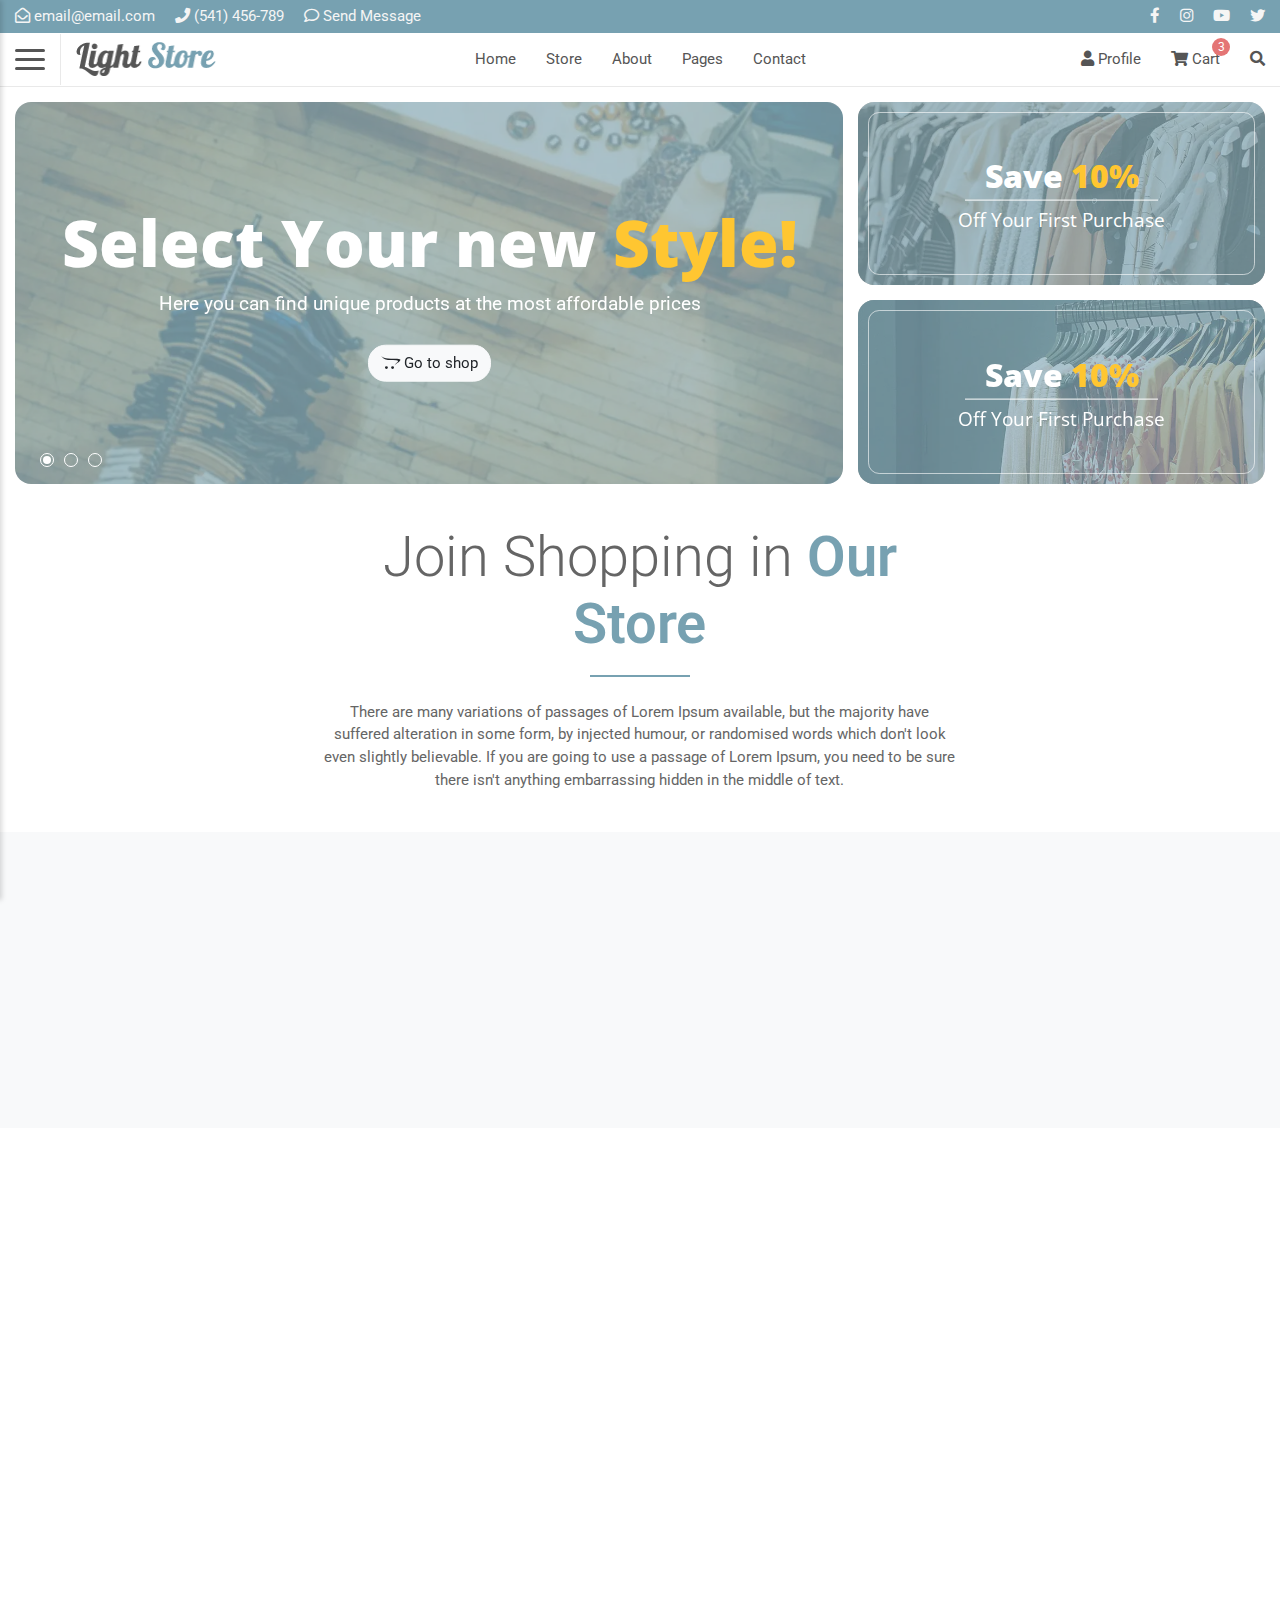
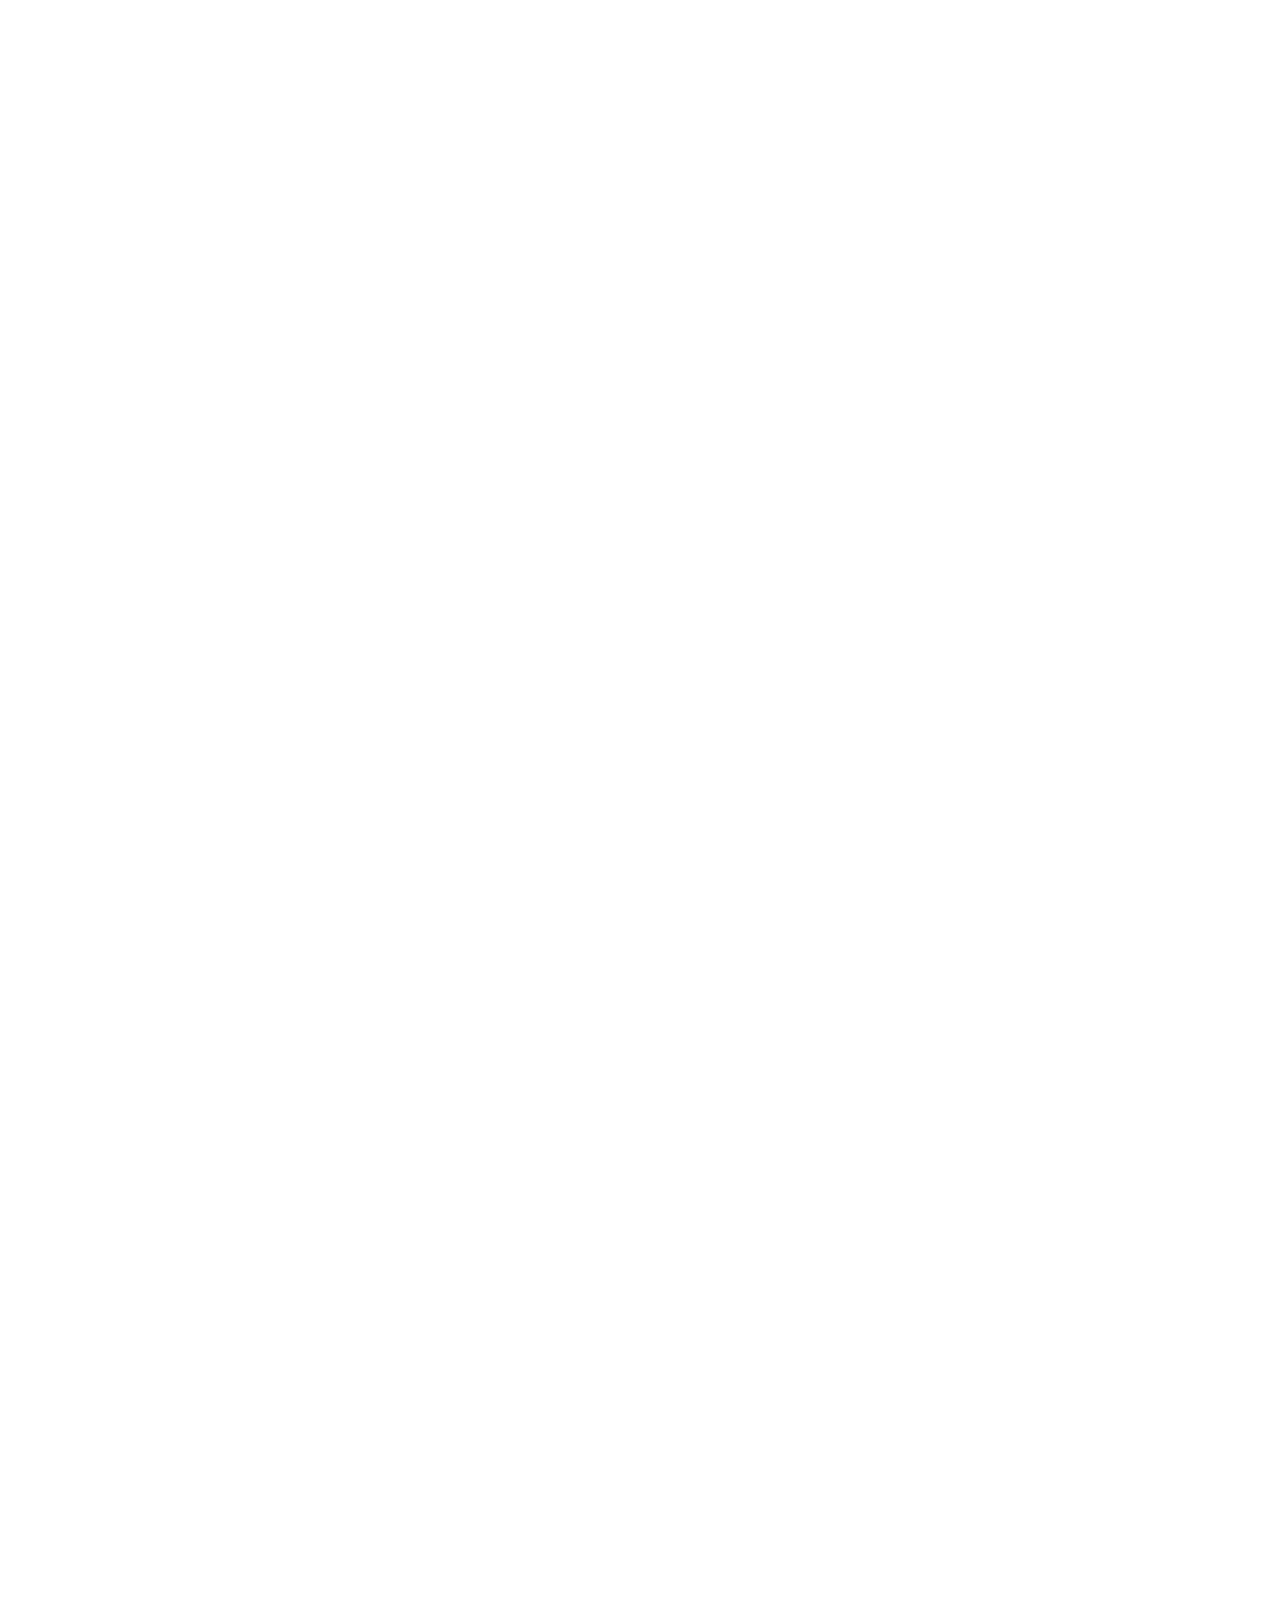
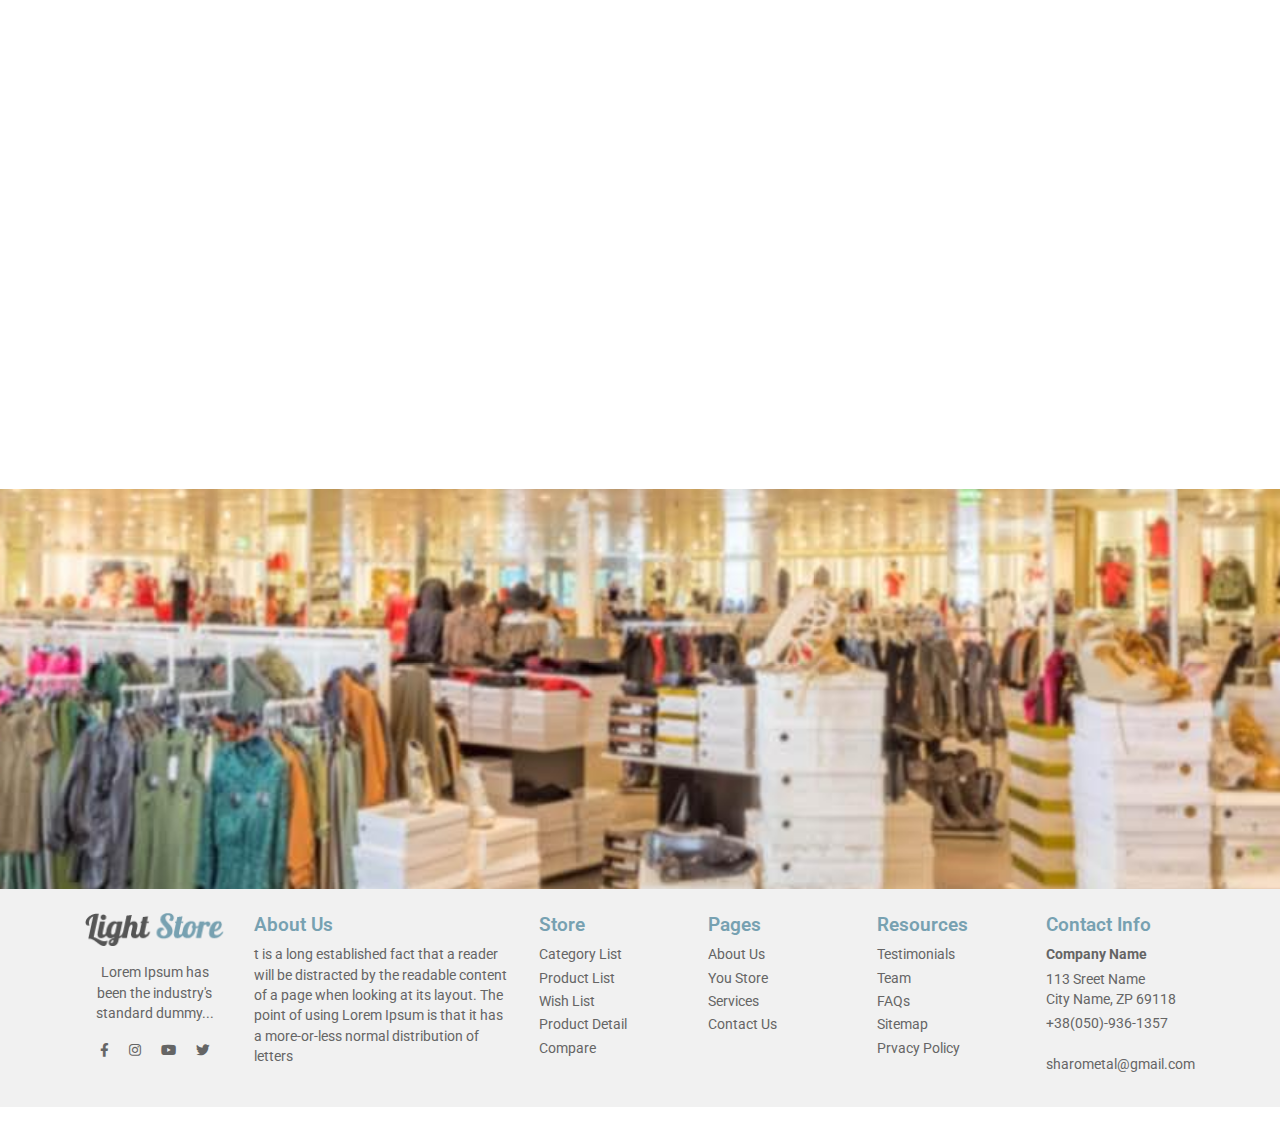
<file: lightstore/index.html>
<!DOCTYPE html>
<html lang="en">

<head>
  <meta charset="UTF-8">
  <meta name="viewport" content="width=device-width, initial-scale=1.0">
  <title>Home Page - Light Store</title>
  <link rel="apple-touch-icon" href="img/apple-touch-icon.png">
  <link rel="icon" type="image/png" href="img/favicon.ico">
  <link rel="stylesheet" href="css/bundle.min.css">
</head>

<body>
  <div class="wrapper">
    <!-- toolbar -->
    <div class="toolbar">
      <div class="container-fluid toolbar__container">
        <ul class="toolbar__nav">
          <li> <a href="#"> <i class="far fa-envelope-open"></i> <span class="d-md-inline d-none">email@email.com</span> </a> </li>
          <li> <a href="#"> <i class="fas fa-phone"></i> <span class="d-md-inline d-none">(541) 456-789</span> </a> </li>
          <li> <a href="#"> <i class="far fa-comment"></i> <span class="d-md-inline d-none">Send Message</span> </a> </li>
        </ul>
        <ul class="social-bar">
          <li> <a href="#"> <i class="fab fa-facebook-f"></i> </a> </li>
          <li> <a href="#"> <i class="fab fa-instagram"></i> </a> </li>
          <li> <a href="#"> <i class="fab fa-youtube"></i> </a> </li>
          <li> <a href="#"> <i class="fab fa-twitter"></i> </a> </li>
        </ul>
      </div>
    </div><!-- .toolbar -->
    <!-- header -->
    <header class="header">
      <div class="header__container">
        <div class="header__brand">
          <div class="hamburger hamburger--emphatic menu-hamburger">
            <div class="hamburger-box">
              <div class="hamburger-inner"></div>
            </div>
          </div>
          <div class="logo header__logo"> <a href="#">
              <picture>
                <source srcset="img/logo.webp" type="image/webp"><img src="img/logo.png" class="img-fluid" alt="Light Store" />
              </picture>
            </a> </div>
        </div> <!-- primary-navbar -->
        <nav class="primary-navbar d-none d-lg-block">
          <ul class="header__nav">
            <li> <a href="#">Home</a> </li>
            <li> <a href="#">Store</a>
              <ul>
                <li> <a href="#">Category List</a> </li>
                <li> <a href="#">Product List</a> </li>
                <li> <a href="#">Product Detail</a> </li>
              </ul>
            </li>
            <li> <a href="#">About</a> </li>
            <li> <a href="#">Pages</a>
              <ul>
                <li> <a href="#">Category List</a> </li>
                <li> <a href="#">Product List</a> </li>
                <li> <a href="#">Product Detail</a> </li>
              </ul>
            </li>
            <li> <a href="#">Contact</a> </li>
          </ul>
        </nav> <!-- .primary-navbar -->
        <!-- header__usernav -->
        <ul class="header__nav header__usernav">
          <li> <a href="#"> <i class="fas fa-user"></i> <span class="d-none d-sm-inline">Profile</span> </a>
            <ul class="header__subnav header__subnav--left">
              <li> <a href="#">My Profile</a> </li>
              <li> <a href="#">Billing Information</a> </li>
              <li> <a href="#">Shipping Information</a> </li>
              <li> <a href="#">My Order</a> </li>
              <li> <a href="#">Sign In</a> </li>
            </ul>
          </li>
          <li> <a href="#"> <span class="cart-indicator">3</span> <i class="fas fa-shopping-cart"></i> <span class="d-none d-sm-inline">Cart</span> </a> <!-- mini-cart -->
            <ul class="header__subnav header__subnav--left mini-cart">
              <li>
                <div class="mini-cart__img-wrapper"> <a href="#">
                    <picture>
                      <source srcset="img/products/jeans/jeans-01.webp" type="image/webp"><img src="img/products/jeans/jeans-01.jpg" class="img-fluid" alt="" />
                    </picture>
                  </a> </div>
                <div class="mini-cart__info"> <a href="#" class="mini-cart__title"> Apollo Jeans </a>
                  <div class="mini-cart__price-wrapper">
                    <div class="mini-cart__qty">1x</div>
                    <div class="mini-cart__price">$160.00</div>
                  </div>
                </div>
              </li>
              <li>
                <div class="mini-cart__img-wrapper"> <a href="#">
                    <picture>
                      <source srcset="img/products/jeans/jeans-07.webp" type="image/webp"><img src="img/products/jeans/jeans-07.jpg" class="img-fluid" alt="" />
                    </picture>
                  </a> </div>
                <div class="mini-cart__info"> <a href="#" class="mini-cart__title"> Auf meinen lieben Gott </a>
                  <div class="mini-cart__price-wrapper">
                    <div class="mini-cart__qty">2x</div>
                    <div class="mini-cart__price">$180.00</div>
                  </div>
                </div>
              </li>
              <li class="mini-cart__services">
                <div class="text-right"> <strong> Total: </strong> <span>$340</span> </div>
                <div class="mt-1"> <a href="#" class="btn btn-primary btn-block hvr-icon-buzz-out"> Checkout <i class="fas fa-shopping-basket hvr-icon"></i> </a> </div>
              </li>
            </ul><!-- .mini-cart -->
          </li>
          <li> <a data-toggle="collapse" href="#topSearch" role="button" aria-expanded="false" aria-controls="topSearch"> <i class="fas fa-search"></i> </a> </li>
        </ul> <!-- .header__usernav -->
      </div> <!-- Search -->
      <div class="collapse header__search" id="topSearch">
        <div class="header__search-container">
          <div class="input-group"> <input type="text" class="form-control" placeholder="Search" aria-label="Search" aria-describedby="button-search" />
            <div class="input-group-append"> <button class="btn btn-outline-primary" type="button" id="button-search"> <i class="fas fa-search"></i> <span class="d-sm-inline d-none">Search</span> </button> </div>
          </div>
        </div>
      </div> <!-- .Search -->
    </header><!-- .Header -->
    <!-- mega-menu -->
    <div class="mega-menu mobile-mega-menu">
      <div class="mega-menu__title">
        <div>Menu</div>
        <div class="hamburger hamburger--emphatic menu-hamburger">
          <div class="hamburger-box">
            <div class="hamburger-inner"></div>
          </div>
        </div>
      </div>
      <nav>
        <ul>
          <li> <a href="#">Home</a> </li>
          <li> <a href="#">New arrival</a> </li>
          <li> <a href="#">Featured Products</a> </li>
          <li> <a href="#">Men's</a>
            <ul>
              <li> <a href="#">Jeans</a>
                <ul>
                  <li> <a href="#">Winter</a> </li>
                  <li> <a href="#">Summer</a> </li>
                  <li> <a href="#">Demi-season</a> </li>
                </ul>
              </li>
              <li> <a href="#">Sweatshirts</a> </li>
              <li> <a href="#">Jackets</a> </li>
              <li> <a href="#">Raincoats</a> </li>
              <li> <a href="#">Shoes</a>
                <ul>
                  <li> <a href="#">Winter Shoes</a> </li>
                  <li> <a href="#">Summer Shoes</a>
                    <ul>
                      <li> <a href="#">Sneakers</a> </li>
                      <li> <a href="#">Summer Shoes</a> </li>
                      <li> <a href="#">Sandals</a> </li>
                      <li> <a href="#">Slippers</a> </li>
                      <li> <a href="#">Bath Shoes</a> </li>
                    </ul>
                  </li>
                </ul>
              </li>
              <li> <a href="#">Shirts</a> </li>
              <li> <a href="#">Pants</a> </li>
              <li> <a href="#">Underwear</a> </li>
            </ul>
          </li>
          <li> <a href="#">Women's</a>
            <ul>
              <li> <a href="#">Dresses</a> </li>
              <li> <a href="#">Shirts</a> </li>
              <li> <a href="#">Fur Coats</a> </li>
              <li> <a href="#">Jeans</a>
                <ul>
                  <li> <a href="#">Winter</a> </li>
                  <li> <a href="#">Summer</a> </li>
                </ul>
              </li>
              <li> <a href="#">Pants</a> </li>
              <li> <a href="#">Blouses</a> </li>
              <li> <a href="#">Raincoats</a> </li>
              <li> <a href="#">Shoes</a>
                <ul>
                  <li> <a href="#">Winter Shoes</a> </li>
                  <li> <a href="#">Summer Shoes</a>
                    <ul>
                      <li> <a href="#">Sneakers</a> </li>
                      <li> <a href="#">Summer Shoes</a> </li>
                      <li> <a href="#">Sandals</a> </li>
                      <li> <a href="#">Slippers</a> </li>
                      <li> <a href="#">Bath Shoes</a> </li>
                    </ul>
                  </li>
                </ul>
              </li>
            </ul>
          </li>
          <li> <a href="#">Сhildren</a>
            <ul>
              <li> <a href="#">Toys</a>
                <ul>
                  <li> <a href="#">Constructors</a> </li>
                  <li> <a href="#">Dolls</a> </li>
                  <li> <a href="#">Robots</a> </li>
                  <li> <a href="#">Radio Controlled</a> </li>
                  <li> <a href="#">Table Games</a> </li>
                  <li> <a href="#">Books</a> </li>
                </ul>
              </li>
              <li> <a href="#">Сlothing</a>
                <ul>
                  <li> <a href="#">Jeans</a>
                    <ul>
                      <li> <a href="#">Winter</a> </li>
                      <li> <a href="#">Summer</a> </li>
                      <li> <a href="#">Demi-season</a> </li>
                    </ul>
                  </li>
                  <li> <a href="#">Sweatshirts</a> </li>
                  <li> <a href="#">Jackets</a> </li>
                  <li> <a href="#">Raincoats</a> </li>
                  <li> <a href="#">Shoes</a>
                    <ul>
                      <li> <a href="#">Winter Shoes</a> </li>
                      <li> <a href="#">Summer Shoes</a>
                        <ul>
                          <li> <a href="#">Sneakers</a> </li>
                          <li> <a href="#">Summer Shoes</a> </li>
                          <li> <a href="#">Sandals</a> </li>
                          <li> <a href="#">Slippers</a> </li>
                          <li> <a href="#">Bath Shoes</a> </li>
                        </ul>
                      </li>
                    </ul>
                  </li>
                  <li> <a href="#">Shirts</a> </li>
                  <li> <a href="#">Pants</a> </li>
                  <li> <a href="#">Underwear</a> </li>
                </ul>
              </li>
            </ul>
          </li>
          <li> <a href="#">Designer Clothing</a> </li>
          <li> <a href="#">Sportswear</a> </li>
          <li> <a href="#">Bushcraft Clothing</a> </li>
          <li> <a href="#">Diving Suits</a> </li>
          <li> <a href="#">Tailoring</a> </li>
          <li> <a href="#">Lending</a> </li>
        </ul>
      </nav>
    </div><!-- .mega-menu -->
    <main id="primary-content">
      <div class="container-fluid">
        <div class="slider-grid">
          <div class="home-slider" data-aos="fade-in" data-aos-offset="50" data-aos-delay="50" data-aos-duration="800" data-aos-easing="ease-in-out" data-aos-mirror="true" data-aos-once="true">
            <div class="home-slider__item">
              <div class="home-slider__overlay">
                <p class="home-slider__title">Select Your new <span class="text-highlight">Style!</span></p>
                <p class="home-slider__sub-title"> Here you can find unique products at the most affordable prices </p> <a href="#" class="btn btn-light home-slider__btn hvr-icon-push"> <i class="fab fa-opencart hvr-icon"></i> Go to shop </a>
              </div>
              <picture>
                <source srcset="img/slider/slide-1.webp" type="image/webp"><img src="img/slider/slide-1.jpg" alt="">
              </picture>
            </div>
            <div class="home-slider__item">
              <div class="home-slider__overlay">
                <p class="home-slider__title">Large Selection of Famous <span class="text-highlight">Brands!</span></p>
                <p class="home-slider__sub-title"> Here you can find unique products at the most affordable prices </p> <a href="#" class="btn btn-light home-slider__btn hvr-icon-push"> <i class="fab fa-opencart hvr-icon"></i> Go to Shop </a>
              </div>
              <picture>
                <source srcset="img/slider/slide-2.webp" type="image/webp"><img src="img/slider/slide-2.jpg" alt="">
              </picture>
            </div>
            <div class="home-slider__item">
              <div class="home-slider__overlay">
                <p class="home-slider__title"><span class="text-highlight">Unique</span> Products at low Prices!</p>
                <p class="home-slider__sub-title"> Here you can find unique products at the most affordable prices </p> <a href="#" class="btn btn-light home-slider__btn hvr-icon-push"> <i class="fab fa-opencart hvr-icon"></i> Go to Shop </a>
              </div>
              <picture>
                <source srcset="img/slider/slide-3.webp" type="image/webp"><img src="img/slider/slide-3.jpg" alt="">
              </picture>
            </div>
          </div> <a href="#" class="grid-banner " data-aos="fade-in" data-aos-offset="20" data-aos-delay="200" data-aos-duration="800" data-aos-easing="ease-in-out" data-aos-mirror="true" data-aos-once="true">
            <div class="grid-banner__overlay">
              <p class="grid-banner__title underline">Save <span class="text-highlight">10%</span></p>
              <p class="grid-banner__sub-title">Off Your First Purchase</p>
            </div>
            <picture>
              <source srcset="img/slider/banner-image-1.webp" type="image/webp"><img src="img/slider/banner-image-1.jpg" alt="">
            </picture>
          </a> <a href="#" class="grid-banner " data-aos="fade-in" data-aos-offset="20" data-aos-delay="350" data-aos-duration="800" data-aos-easing="ease-in-out" data-aos-mirror="true" data-aos-once="true">
            <div class="grid-banner__overlay">
              <p class="grid-banner__title underline">Save <span class="text-highlight">10%</span></p>
              <p class="grid-banner__sub-title">Off Your First Purchase</p>
            </div>
            <picture>
              <source srcset="img/slider/banner-image-2.webp" type="image/webp"><img src="img/slider/banner-image-2.jpg" alt="">
            </picture>
          </a>
        </div>
      </div>
      <section class="section" data-aos="fade-in" data-aos-offset="150" data-aos-delay="200" data-aos-duration="1000" data-aos-easing="ease-in-out" data-aos-mirror="true" data-aos-once="true">
        <div class="container">
          <div class="row justify-content-center">
            <div class="col-lg-7 text-center">
              <h1 class="primary-title"> Join Shopping in <span class="text-primary"> Our Store </span> </h1>
              <p class="mb-0"> There are many variations of passages of Lorem Ipsum available, but the majority have suffered alteration in some form, by injected humour, or randomised words which don't look even slightly believable. If you are going to use a passage of Lorem Ipsum, you need to be sure there isn't anything embarrassing hidden in the middle of text. </p>
            </div>
          </div>
        </div>
      </section>
      <section class="section bg-light">
        <div class="container">
          <div class="row justify-content-center">
            <div class="col-lg-4 col-md-6 mb-lg-0 mb-4" data-aos="fade-up" data-aos-offset="100" data-aos-delay="50" data-aos-duration="800" data-aos-easing="ease-in-out" data-aos-mirror="true" data-aos-once="true">
              <div class="gift gift--primary">
                <picture>
                  <source srcset="img/slider/banner-image-1.webp" type="image/webp"><img src="img/slider/banner-image-1.jpg" class="gift__img" alt="Gift Certificate">
                </picture>
                <div class="gift__body">
                  <div class="gift__title-wrapper">
                    <h2 class="gift__title"> Gift </h2>
                    <h3 class="gift__subtitle"> Certificate </h3>
                    <p class="gift__description"> Lorem ipsum, dolor sit amet consectetur adipisicing elit. </p>
                  </div>
                  <div class="gift__price-wrapper">
                    <p class="gift__price"> $500 </p>
                  </div>
                </div>
                <footer class="gift__footer"> <a href="#" class="btn gift-btn gift-btn--primary"> Add to Cart </a> </footer>
              </div>
            </div>
            <div class="col-lg-4 col-md-6 mb-lg-0 mb-4" data-aos="fade-up" data-aos-offset="100" data-aos-delay="300" data-aos-duration="800" data-aos-easing="ease-in-out" data-aos-mirror="true" data-aos-once="true">
              <div class="gift gift--secondary">
                <picture>
                  <source srcset="img/slider/banner-image-1.webp" type="image/webp"><img src="img/slider/banner-image-1.jpg" class="gift__img" alt="Gift Certificate">
                </picture>
                <div class="gift__body">
                  <div class="gift__title-wrapper">
                    <h2 class="gift__title"> Gift </h2>
                    <h3 class="gift__subtitle"> Certificate </h3>
                    <p class="gift__description"> Lorem ipsum, dolor sit amet consectetur adipisicing elit. </p>
                  </div>
                  <div class="gift__price-wrapper">
                    <p class="gift__price"> $1000 </p>
                  </div>
                </div>
                <footer class="gift__footer"> <a href="#" class="btn gift-btn gift-btn--secondary"> Add to Cart </a> </footer>
              </div>
            </div>
            <div class="col-lg-4 col-md-6 col-md-6" data-aos="fade-up" data-aos-offset="100" data-aos-delay="550" data-aos-duration="800" data-aos-easing="ease-in-out" data-aos-mirror="true" data-aos-once="true">
              <div class="gift gift--third">
                <picture>
                  <source srcset="img/slider/banner-image-1.webp" type="image/webp"><img src="img/slider/banner-image-1.jpg" class="gift__img" alt="Gift Certificate">
                </picture>
                <div class="gift__body">
                  <div class="gift__title-wrapper">
                    <h2 class="gift__title"> Gift </h2>
                    <h3 class="gift__subtitle"> Certificate </h3>
                    <p class="gift__description"> Lorem ipsum, dolor sit amet consectetur adipisicing elit. </p>
                  </div>
                  <div class="gift__price-wrapper">
                    <p class="gift__price"> $2000 </p>
                  </div>
                </div>
                <footer class="gift__footer"> <a href="#" class="btn gift-btn gift-btn--third"> Add to Cart </a> </footer>
              </div>
            </div>
          </div>
        </div>
      </section>
      <section class="section " data-aos="fade-up" data-aos-offset="100" data-aos-delay="50" data-aos-duration="800" data-aos-easing="ease-in-out" data-aos-mirror="true" data-aos-once="true">
        <div class="container">
          <h2 class="section-title section-title--linear"> Featured Products </h2>
          <p class="text-center sub-title"> It is a long established fact that a reader will be distracted by the readable content of a page when looking at its layout. The point of using Lorem Ipsum is that it has a more-or-less normal distribution of letters, as opposed to using "Content here, content here", making it look like readable English. Many desktop publishing packages and web page editors now use Lorem Ipsum as their default model text, and a search for "lorem ipsum" will uncover many web sites still in their infancy. </p>
          <div class="products-slider custom-slick-dots">
            <div class="product products-slider__item">
              <div class="product__card">
                <div class="product__content">
                  <div class="product__image-content"> <a href="#" class="product__image-link">
                      <picture>
                        <source srcset="img/products/jeans/jeans-01.webp" type="image/webp"><img src="img/products/jeans/jeans-01.jpg" class="img-fluid" alt="Max Grand Jeans">
                      </picture> <span class="product__flags d-flex justify-content-between"> <span class="product__sale"> Sale </span> <span class="product__new"> New </span> </span>
                    </a> <a href="#" class="product__wish-list"> <i class="fas fa-heart"></i> </a> </div>
                  <div class="product__description">
                    <p class="product__brand"> Amadeus Mozart </p>
                    <h2 class="product__title"> <a href="#"> Max Grand Jeans </a> </h2>
                    <div class="star-rating">
                      <div class="star-rating__amount" style="width:86%"></div>
                    </div>
                    <p class="product__price"> $100.00 </p>
                    <div class="product__buttons"> <a href="#" class="btn btn-outline-primary product__add-to-cart"> <i class="fas fa-shopping-basket"></i> <span> Add To Cart </span> </a> </div>
                  </div>
                </div>
              </div>
            </div>
            <div class="product products-slider__item">
              <div class="product__card">
                <div class="product__content">
                  <div class="product__image-content"> <a href="#" class="product__image-link">
                      <picture>
                        <source srcset="img/products/jeans/jeans-02.webp" type="image/webp"><img src="img/products/jeans/jeans-02.jpg" class="img-fluid" alt="Medium Wash 5-Pocket">
                      </picture> <span class="product__flags d-flex justify-content-between"> <span class="product__new"> New </span> </span>
                    </a> <a href="#" class="product__wish-list"> <i class="far fa-heart"></i> </a> </div>
                  <div class="product__description">
                    <p class="product__brand"> Niccolò Paganini </p>
                    <h2 class="product__title"> <a href="#"> Medium Wash 5-Pocket </a> </h2>
                    <div class="star-rating">
                      <div class="star-rating__amount" style="width:92%"></div>
                    </div>
                    <p class="product__price"> $80.00 </p>
                    <div class="product__buttons"> <a href="#" class="btn btn-outline-primary product__add-to-cart"> <i class="fas fa-shopping-basket"></i> <span> Add To Cart </span> </a> </div>
                  </div>
                </div>
              </div>
            </div>
            <div class="product products-slider__item">
              <div class="product__card">
                <div class="product__content">
                  <div class="product__image-content"> <a href="#" class="product__image-link">
                      <picture>
                        <source srcset="img/products/jeans/jeans-03.webp" type="image/webp"><img src="img/products/jeans/jeans-03.jpg" class="img-fluid" alt="Der Fliegende Holländer">
                      </picture> <span class="product__flags d-flex justify-content-between"> <span class="product__sale"> Sale </span> </span>
                    </a> <a href="#" class="product__wish-list"> <i class="fas fa-heart"></i> </a> </div>
                  <div class="product__description">
                    <p class="product__brand"> Johann Bach </p>
                    <h2 class="product__title"> <a href="#"> Der Fliegende Holländer </a> </h2>
                    <div class="star-rating">
                      <div class="star-rating__amount" style="width:74%"></div>
                    </div>
                    <p class="product__price"> $96.00 </p>
                    <div class="product__buttons"> <a href="#" class="btn btn-outline-primary product__add-to-cart"> <i class="fas fa-shopping-basket"></i> <span> Add To Cart </span> </a> </div>
                  </div>
                </div>
              </div>
            </div>
            <div class="product products-slider__item">
              <div class="product__card">
                <div class="product__content">
                  <div class="product__image-content"> <a href="#" class="product__image-link">
                      <picture>
                        <source srcset="img/products/jeans/jeans-04.webp" type="image/webp"><img src="img/products/jeans/jeans-04.jpg" class="img-fluid" alt="Sport State Jeans">
                      </picture>
                    </a> <a href="#" class="product__wish-list"> <i class="far fa-heart"></i> </a> </div>
                  <div class="product__description">
                    <p class="product__brand"> Wilhelm Wagner </p>
                    <h2 class="product__title"> <a href="#"> Sport State Jeans </a> </h2>
                    <div class="star-rating">
                      <div class="star-rating__amount" style="width:79%"></div>
                    </div>
                    <p class="product__price"> $88.00 </p>
                    <div class="product__buttons"> <a href="#" class="btn btn-outline-primary product__add-to-cart"> <i class="fas fa-shopping-basket"></i> <span> Add To Cart </span> </a> </div>
                  </div>
                </div>
              </div>
            </div>
            <div class="product products-slider__item">
              <div class="product__card">
                <div class="product__content">
                  <div class="product__image-content"> <a href="#" class="product__image-link">
                      <picture>
                        <source srcset="img/products/jeans/jeans-05.webp" type="image/webp"><img src="img/products/jeans/jeans-05.jpg" class="img-fluid" alt="Tristan Und Isolde">
                      </picture> <span class="product__flags d-flex justify-content-between"> <span class="product__sale"> Sale </span> </span>
                    </a> <a href="#" class="product__wish-list"> <i class="fas fa-heart"></i> </a> </div>
                  <div class="product__description">
                    <p class="product__brand"> Ludwig Beethoven </p>
                    <h2 class="product__title"> <a href="#"> Tristan Und Isolde </a> </h2>
                    <div class="star-rating">
                      <div class="star-rating__amount" style="width:100%"></div>
                    </div>
                    <p class="product__price"> $110.00 </p>
                    <div class="product__buttons"> <a href="#" class="btn btn-outline-primary product__add-to-cart"> <i class="fas fa-shopping-basket"></i> <span> Add To Cart </span> </a> </div>
                  </div>
                </div>
              </div>
            </div>
            <div class="product products-slider__item">
              <div class="product__card">
                <div class="product__content">
                  <div class="product__image-content"> <a href="#" class="product__image-link">
                      <picture>
                        <source srcset="img/products/jeans/jeans-06.webp" type="image/webp"><img src="img/products/jeans/jeans-06.jpg" class="img-fluid" alt="John Smith Brand">
                      </picture> <span class="product__flags d-flex justify-content-between"> <span class="product__new"> New </span> </span>
                    </a> <a href="#" class="product__wish-list"> <i class="far fa-heart"></i> </a> </div>
                  <div class="product__description">
                    <p class="product__brand"> Giuseppe Verdi </p>
                    <h2 class="product__title"> <a href="#"> John Smith Brand </a> </h2>
                    <div class="star-rating">
                      <div class="star-rating__amount" style="width:95%"></div>
                    </div>
                    <p class="product__price"> $115.00 </p>
                    <div class="product__buttons"> <a href="#" class="btn btn-outline-primary product__add-to-cart"> <i class="fas fa-shopping-basket"></i> <span> Add To Cart </span> </a> </div>
                  </div>
                </div>
              </div>
            </div>
            <div class="product products-slider__item">
              <div class="product__card">
                <div class="product__content">
                  <div class="product__image-content"> <a href="#" class="product__image-link">
                      <picture>
                        <source srcset="img/products/jeans/jeans-07.webp" type="image/webp"><img src="img/products/jeans/jeans-07.jpg" class="img-fluid" alt="Auf meinen lieben Gott">
                      </picture> <span class="product__flags d-flex justify-content-between"> <span class="product__sale"> Sale </span> <span class="product__new"> New </span> </span>
                    </a> <a href="#" class="product__wish-list"> <i class="fas fa-heart"></i> </a> </div>
                  <div class="product__description">
                    <p class="product__brand"> Johann Strauss </p>
                    <h2 class="product__title"> <a href="#"> Auf meinen lieben Gott </a> </h2>
                    <div class="star-rating">
                      <div class="star-rating__amount" style="width:86%"></div>
                    </div>
                    <p class="product__price"> $90.00 </p>
                    <div class="product__buttons"> <a href="#" class="btn btn-outline-primary product__add-to-cart"> <i class="fas fa-shopping-basket"></i> <span> Add To Cart </span> </a> </div>
                  </div>
                </div>
              </div>
            </div>
            <div class="product products-slider__item">
              <div class="product__card">
                <div class="product__content">
                  <div class="product__image-content"> <a href="" class="product__image-link">
                      <picture>
                        <source srcset="img/products/jeans/jeans-01.webp" type="image/webp"><img src="img/products/jeans/jeans-01.jpg" class="img-fluid" alt="Apollo Jeans">
                      </picture> <span class="product__flags d-flex justify-content-between"> <span class="product__new"> New </span> </span>
                    </a> <a href="#" class="product__wish-list"> <i class="far fa-heart"></i> </a> </div>
                  <div class="product__description">
                    <p class="product__brand"> Franz Schubert </p>
                    <h2 class="product__title"> <a href=""> Apollo Jeans </a> </h2>
                    <div class="star-rating">
                      <div class="star-rating__amount" style="width:100%"></div>
                    </div>
                    <p class="product__price"> $160.00 </p>
                    <div class="product__buttons"> <a href="#" class="btn btn-outline-primary product__add-to-cart"> <i class="fas fa-shopping-basket"></i> <span> Add To Cart </span> </a> </div>
                  </div>
                </div>
              </div>
            </div>
          </div>
        </div>
      </section>
      <section class="full-section bg-light" data-aos="fade-up" data-aos-offset="100" data-aos-delay="50" data-aos-duration="800" data-aos-easing="ease-in-out" data-aos-mirror="true" data-aos-once="true">
        <div class="full-section__content order-md-1 order-2">
          <div class="full-section__container container pb-md-0 pb-4">
            <div class="full-section__body full-section__body--right">
              <h2 class="section-title section-title--first-letter"> Join our Team </h2>
              <p> There are many variations of passages of Lorem Ipsum available, but the majority have suffered alteration in some form, by injected humour, or randomised words which don't look even slightly believable. If you are going to use a passage of Lorem Ipsum, you need to be sure there isn't anything embarrassing hidden in the middle of text. All the Lorem Ipsum generators on the Internet tend to repeat predefined chunks as necessary, making this the first true generator on the Internet. </p> <a href="#" class="btn btn-primary btn-lg hvr-icon-wobble-horizontal"> Write us <i class="fas fa-angle-right hvr-icon"></i> </a>
            </div>
          </div>
        </div>
        <div class="full-section__img full-section__img--right order-md-2 order-1">
          <picture>
            <source srcset="img/sections/section-image-1.webp" type="image/webp"><img src="img/sections/section-image-1.jpg" alt="" />
          </picture>
        </div>
      </section>
      <section class="full-section " data-aos="fade-up" data-aos-offset="100" data-aos-delay="50" data-aos-duration="800" data-aos-easing="ease-in-out" data-aos-mirror="true" data-aos-once="true">
        <div class="full-section__img">
          <picture>
            <source srcset="img/sections/section-image-2.webp" type="image/webp"><img src="img/sections/section-image-2.jpg" alt="" />
          </picture>
        </div>
        <div class="full-section__content">
          <div class="full-section__container full-section__container--left container pb-md-0 pb-4">
            <div class="full-section__body full-section__body--left">
              <h2 class="section-title section-title--first-letter"> Support Service </h2>
              <p> Contrary to popular belief, Lorem Ipsum is not simply random text. It has roots in a piece of classical Latin literature from 45 BC, making it over 2000 years old. Richard McClintock, a Latin professor at Hampden-Sydney College in Virginia, looked up one of the more obscure Latin words, consectetur, from a Lorem Ipsum passage, and going through the cites of the word in classical literature, discovered the undoubtable source. </p> <a href="#" class="btn btn-primary btn-lg hvr-icon-wobble-horizontal"> Contact Us <i class="fas fa-angle-right hvr-icon"></i> </a>
            </div>
          </div>
        </div>
      </section>
      <section class="section bg-light" data-aos="fade-up" data-aos-offset="100" data-aos-delay="50" data-aos-duration="800" data-aos-easing="ease-in-out" data-aos-mirror="true" data-aos-once="true">
        <div class="container">
          <h2 class="section-title section-title--linear"> Testimonials </h2>
          <div class="row justify-content-center">
            <div class="col-lg-7">
              <p class="text-center sub-title"> There are many variations of passages of Lorem Ipsum available, but the majority have suffered alteration in some form, by injected humour, or randomised words which don't look even slightly believable. If you are going to use a passage of Lorem Ipsum, you need to be sure there isn't anything embarrassing hidden in the middle of text. </p>
            </div>
          </div>
          <div class="testimonials-slider custom-slick-dots">
            <div class="testimonial">
              <div class="testimonial__card">
                <picture>
                  <source srcset="img/people/beethoven.webp" type="image/webp"><img src="img/people/beethoven.jpg" alt="User" class="testimonial__img mb-3">
                </picture>
                <h2 class="testimonial__title text-center"> Ludwig van Beethoven </h2>
                <p class="testimonial__text text-center mb-0"> "Lorem Ipsum is simply dummy text of the printing and typesetting industry. Lorem Ipsum has been the industry's standard dummy text ever since the 1500s" </p>
              </div>
            </div>
            <div class="testimonial">
              <div class="testimonial__card">
                <picture>
                  <source srcset="img/people/mozart.webp" type="image/webp"><img src="img/people/mozart.jpg" alt="User" class="testimonial__img mb-3">
                </picture>
                <h2 class="testimonial__title text-center"> Wolfgang Amadeus Mozart </h2>
                <p class="testimonial__text text-center mb-0"> "It has survived not only five centuries, but also the leap into electronic typesetting, remaining essentially unchanged." </p>
              </div>
            </div>
            <div class="testimonial">
              <div class="testimonial__card">
                <picture>
                  <source srcset="img/people/bach.webp" type="image/webp"><img src="img/people/bach.jpg" alt="User" class="testimonial__img mb-3">
                </picture>
                <h2 class="testimonial__title text-center"> Johann Sebastian Bach </h2>
                <p class="testimonial__text text-center mb-0"> "It was popularised in the 1960s with the release of Letraset sheets containing Lorem Ipsum passages" </p>
              </div>
            </div>
            <div class="testimonial">
              <div class="testimonial__card">
                <picture>
                  <source srcset="img/people/chopin.webp" type="image/webp"><img src="img/people/chopin.jpg" alt="User" class="testimonial__img mb-3">
                </picture>
                <h2 class="testimonial__title text-center"> Franciszek Chopin </h2>
                <p class="testimonial__text text-center mb-0"> "It is a long established fact that a reader will be distracted by the readable content of a page when looking at its layout." </p>
              </div>
            </div>
            <div class="testimonial">
              <div class="testimonial__card">
                <picture>
                  <source srcset="img/people/schubert.webp" type="image/webp"><img src="img/people/schubert.jpg" alt="User" class="testimonial__img mb-3">
                </picture>
                <h2 class="testimonial__title text-center"> Franz Peter Schubert </h2>
                <p class="testimonial__text text-center mb-0"> "The point of using Lorem Ipsum is that it has a more-or-less normal distribution of letters" </p>
              </div>
            </div>
            <div class="testimonial">
              <div class="testimonial__card">
                <picture>
                  <source srcset="img/people/wagner.webp" type="image/webp"><img src="img/people/wagner.jpg" alt="User" class="testimonial__img mb-3">
                </picture>
                <h2 class="testimonial__title text-center"> Wilhelm Richard Wagner </h2>
                <p class="testimonial__text text-center mb-0"> "Many desktop publishing packages and web page editors now use Lorem Ipsum as their default model text" </p>
              </div>
            </div>
            <div class="testimonial">
              <div class="testimonial__card">
                <picture>
                  <source srcset="img/people/mendelssohn.webp" type="image/webp"><img src="img/people/mendelssohn.jpg" alt="User" class="testimonial__img mb-3">
                </picture>
                <h2 class="testimonial__title text-center"> Felix Mendelssohn </h2>
                <p class="testimonial__text text-center mb-0"> "Various versions have evolved over the years, sometimes by accident, sometimes on purpose (injected humour and the like)" </p>
              </div>
            </div>
          </div>
        </div>
      </section>
      <section class="section " data-aos="fade-up" data-aos-offset="200" data-aos-delay="50" data-aos-duration="800" data-aos-easing="ease-in-out" data-aos-mirror="true" data-aos-once="true">
        <div class="container">
          <h2 class="section-title section-title--linear"> Featured Categories </h2>
          <p class="text-center sub-title"> The point of using Lorem Ipsum is that it has a more-or-less normal distribution of letters, as opposed to using "Content here, content here", making it look like readable English. Many desktop publishing packages and web page editors now use Lorem Ipsum as their default model text, and a search for "lorem ipsum" will uncover many web sites still in their infancy. </p>
          <div class="category-slider custom-slick-dots">
            <div class="category category-slider__item">
              <div class="category__card">
                <div class="category__content">
                  <div class="category__image-content"> <a href="#" class="category__image-link">
                      <picture>
                        <source srcset="img/categories/bushcraft-clothing.webp" type="image/webp"><img src="img/categories/bushcraft-clothing.jpg" class="img-fluid" alt="Designer Clothing">
                      </picture>
                    </a> </div>
                  <div class="category__body">
                    <h2 class="category__title mb-0"> <a href="#"> Designer Clothing </a> </h2>
                  </div>
                </div>
              </div>
            </div>
            <div class="category category-slider__item">
              <div class="category__card">
                <div class="category__content">
                  <div class="category__image-content"> <a href="#" class="category__image-link">
                      <picture>
                        <source srcset="img/categories/winter-shoes.webp" type="image/webp"><img src="img/categories/winter-shoes.jpg" class="img-fluid" alt="Winter Shoes">
                      </picture>
                    </a> </div>
                  <div class="category__body">
                    <h2 class="category__title mb-0"> <a href="#"> Winter Shoes </a> </h2>
                  </div>
                </div>
              </div>
            </div>
            <div class="category category-slider__item">
              <div class="category__card">
                <div class="category__content">
                  <div class="category__image-content"> <a href="#" class="category__image-link">
                      <picture>
                        <source srcset="img/categories/demi-season.webp" type="image/webp"><img src="img/categories/demi-season.jpg" class="img-fluid" alt="Demi-season">
                      </picture>
                    </a> </div>
                  <div class="category__body">
                    <h2 class="category__title mb-0"> <a href="#"> Demi-season </a> </h2>
                  </div>
                </div>
              </div>
            </div>
            <div class="category category-slider__item">
              <div class="category__card">
                <div class="category__content">
                  <div class="category__image-content"> <a href="#" class="category__image-link">
                      <picture>
                        <source srcset="img/categories/sportswear.webp" type="image/webp"><img src="img/categories/sportswear.jpg" class="img-fluid" alt="Sportswear">
                      </picture>
                    </a> </div>
                  <div class="category__body">
                    <h2 class="category__title mb-0"> <a href="#"> Sportswear </a> </h2>
                  </div>
                </div>
              </div>
            </div>
            <div class="category category-slider__item">
              <div class="category__card">
                <div class="category__content">
                  <div class="category__image-content"> <a href="#" class="category__image-link">
                      <picture>
                        <source srcset="img/categories/underwear.webp" type="image/webp"><img src="img/categories/underwear.jpg" class="img-fluid" alt="Underwear">
                      </picture>
                    </a> </div>
                  <div class="category__body">
                    <h2 class="category__title mb-0"> <a href="#"> Underwear </a> </h2>
                  </div>
                </div>
              </div>
            </div>
            <div class="category category-slider__item">
              <div class="category__card">
                <div class="category__content">
                  <div class="category__image-content"> <a href="#" class="category__image-link">
                      <picture>
                        <source srcset="img/categories/sweatshirts.webp" type="image/webp"><img src="img/categories/sweatshirts.jpg" class="img-fluid" alt="Sweatshirts">
                      </picture>
                    </a> </div>
                  <div class="category__body">
                    <h2 class="category__title mb-0"> <a href="#"> Sweatshirts </a> </h2>
                  </div>
                </div>
              </div>
            </div>
            <div class="category category-slider__item">
              <div class="category__card">
                <div class="category__content">
                  <div class="category__image-content"> <a href="#" class="category__image-link">
                      <picture>
                        <source srcset="img/categories/jackets.webp" type="image/webp"><img src="img/categories/jackets.jpg" class="img-fluid" alt="Jackets">
                      </picture>
                    </a> </div>
                  <div class="category__body">
                    <h2 class="category__title mb-0"> <a href="#"> Jackets </a> </h2>
                  </div>
                </div>
              </div>
            </div>
          </div>
        </div>
      </section>
      <section class="section-bg " data-jarallax data-speed="0.2" style="background-image: url(img/sections/section-bg-1.jpg)">
        <div class="container section-bg__container">
          <div class="row justify-content-center">
            <div class="col-lg-6">
              <h2 class="section-bg__title text-center"> We are glad that you have joined the <span class="text-primary">Light Store</span> team </h2>
              <p class="section-bg__subtitle mb-0 text-center"> Contrary to popular belief, Lorem Ipsum is not simply random text. It has roots in a piece of classical Latin literature from 45 BC, making it over 2000 years old. </p>
            </div>
          </div>
        </div>
      </section>
    </main><!-- footer -->
    <footer class="footer py-4">
      <div class="container">
        <div class="row">
          <div class="col-xl col-md-6">
            <div class="logo ml-auto mr-auto"> <a href="#">
                <picture>
                  <source srcset="img/logo.webp" type="image/webp"><img src="img/logo.png" class="img-fluid" alt="Light Store" />
                </picture>
              </a> </div>
            <p class="mt-3 text-center"> Lorem Ipsum has been the industry's standard dummy... </p>
            <ul class="social-bar justify-content-center">
              <li> <a href="#"> <i class="fab fa-facebook-f"></i> </a> </li>
              <li> <a href="#"> <i class="fab fa-instagram"></i> </a> </li>
              <li> <a href="#"> <i class="fab fa-youtube"></i> </a> </li>
              <li> <a href="#"> <i class="fab fa-twitter"></i> </a> </li>
            </ul>
          </div>
          <div class="col-xl-3 col-md-6">
            <h2 class="footer__title">About Us</h2>
            <p> t is a long established fact that a reader will be distracted by the readable content of a page when looking at its layout. The point of using Lorem Ipsum is that it has a more-or-less normal distribution of letters </p>
          </div>
          <div class="col-md col-6">
            <h2 class="footer__title">Store</h2>
            <ul class="footer__nav">
              <li> <a href="#">Category List</a> </li>
              <li> <a href="#">Product List</a> </li>
              <li> <a href="#">Wish List</a> </li>
              <li> <a href="#">Product Detail</a> </li>
              <li> <a href="#">Compare</a> </li>
            </ul>
          </div>
          <div class="col-md col-6">
            <h2 class="footer__title">Pages</h2>
            <ul class="footer__nav">
              <li> <a href="#">About Us</a> </li>
              <li> <a href="#">You Store</a> </li>
              <li> <a href="#">Services</a> </li>
              <li> <a href="#">Contact Us</a> </li>
            </ul>
          </div>
          <div class="col-md col-6 mt-md-0 mt-3">
            <h2 class="footer__title">Resources</h2>
            <ul class="footer__nav">
              <li> <a href="#">Testimonials</a> </li>
              <li> <a href="#">Team</a> </li>
              <li> <a href="#">FAQs</a> </li>
              <li> <a href="#">Sitemap</a> </li>
              <li> <a href="#">Prvacy Policy</a> </li>
            </ul>
          </div>
          <div class="col-md col-6 mt-md-0 mt-3">
            <h2 class="footer__title">Contact Info</h2>
            <p class="mb-1"> <strong>Company Name</strong> </p>
            <address class="mb-1"> 113 Sreet Name <br /> City Name, ZP 69118 </address> <a href="tel:+380509361357" class="text-truncate d-block"> +38(050)-936-1357 </a> <br /> <a href="mailto:sharometal@gmail.com" class="text-truncate d-block"> sharometal@gmail.com </a>
          </div>
        </div>
      </div>
    </footer> <!-- .footer -->
    <!-- copyright -->
    <div class="copyright" data-aos="fade-in" data-aos-offset="10" data-aos-delay="300" data-aos-duration="1000" data-aos-easing="ease-in-out" data-aos-mirror="true" data-aos-once="true">
      <div class="container text-center"> <small> &copy; Copyright 2021 - All rights reserved <a href="https://github.com/sharomet" target="_blank">Alexander Sharomet</a> </small> </div>
    </div><!-- .copyright -->
  </div><!-- .wrapper -->
  <script src="js/bundle.min.js"></script>
</body>

</html>
</file>
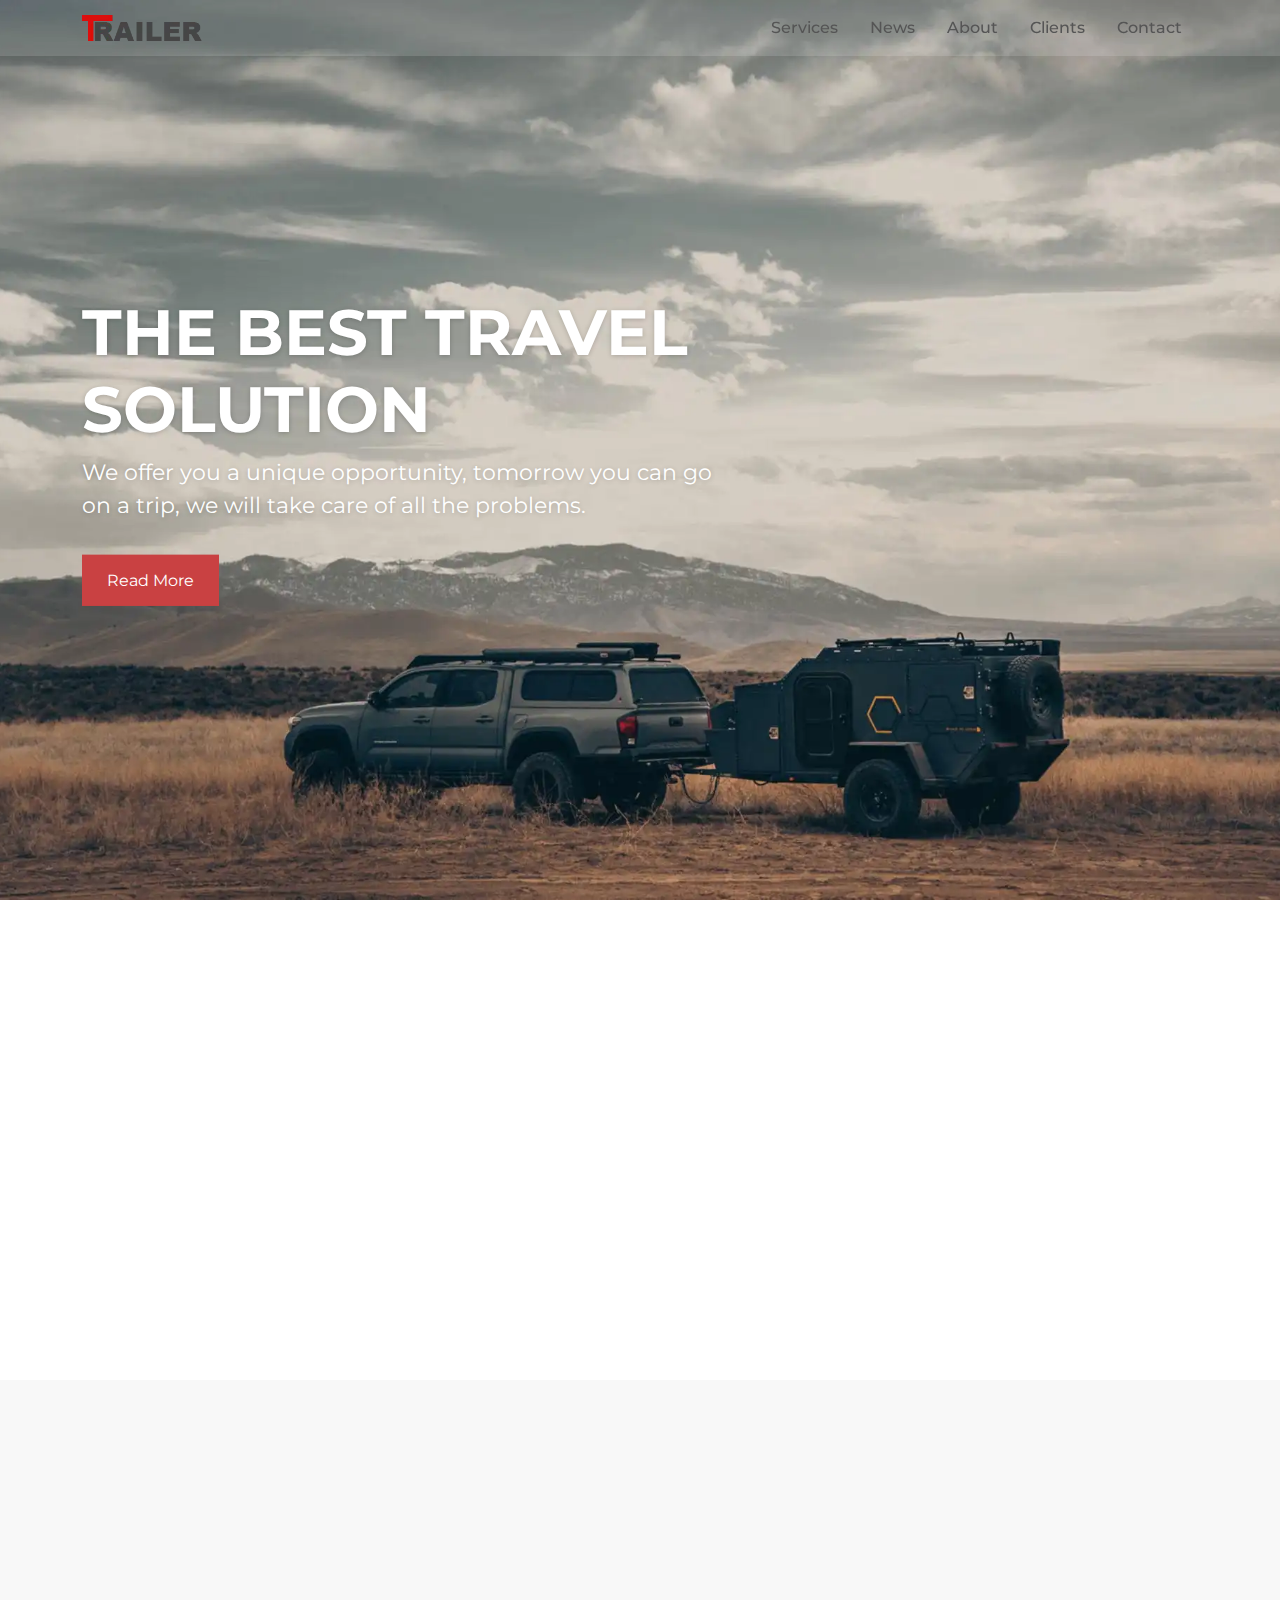
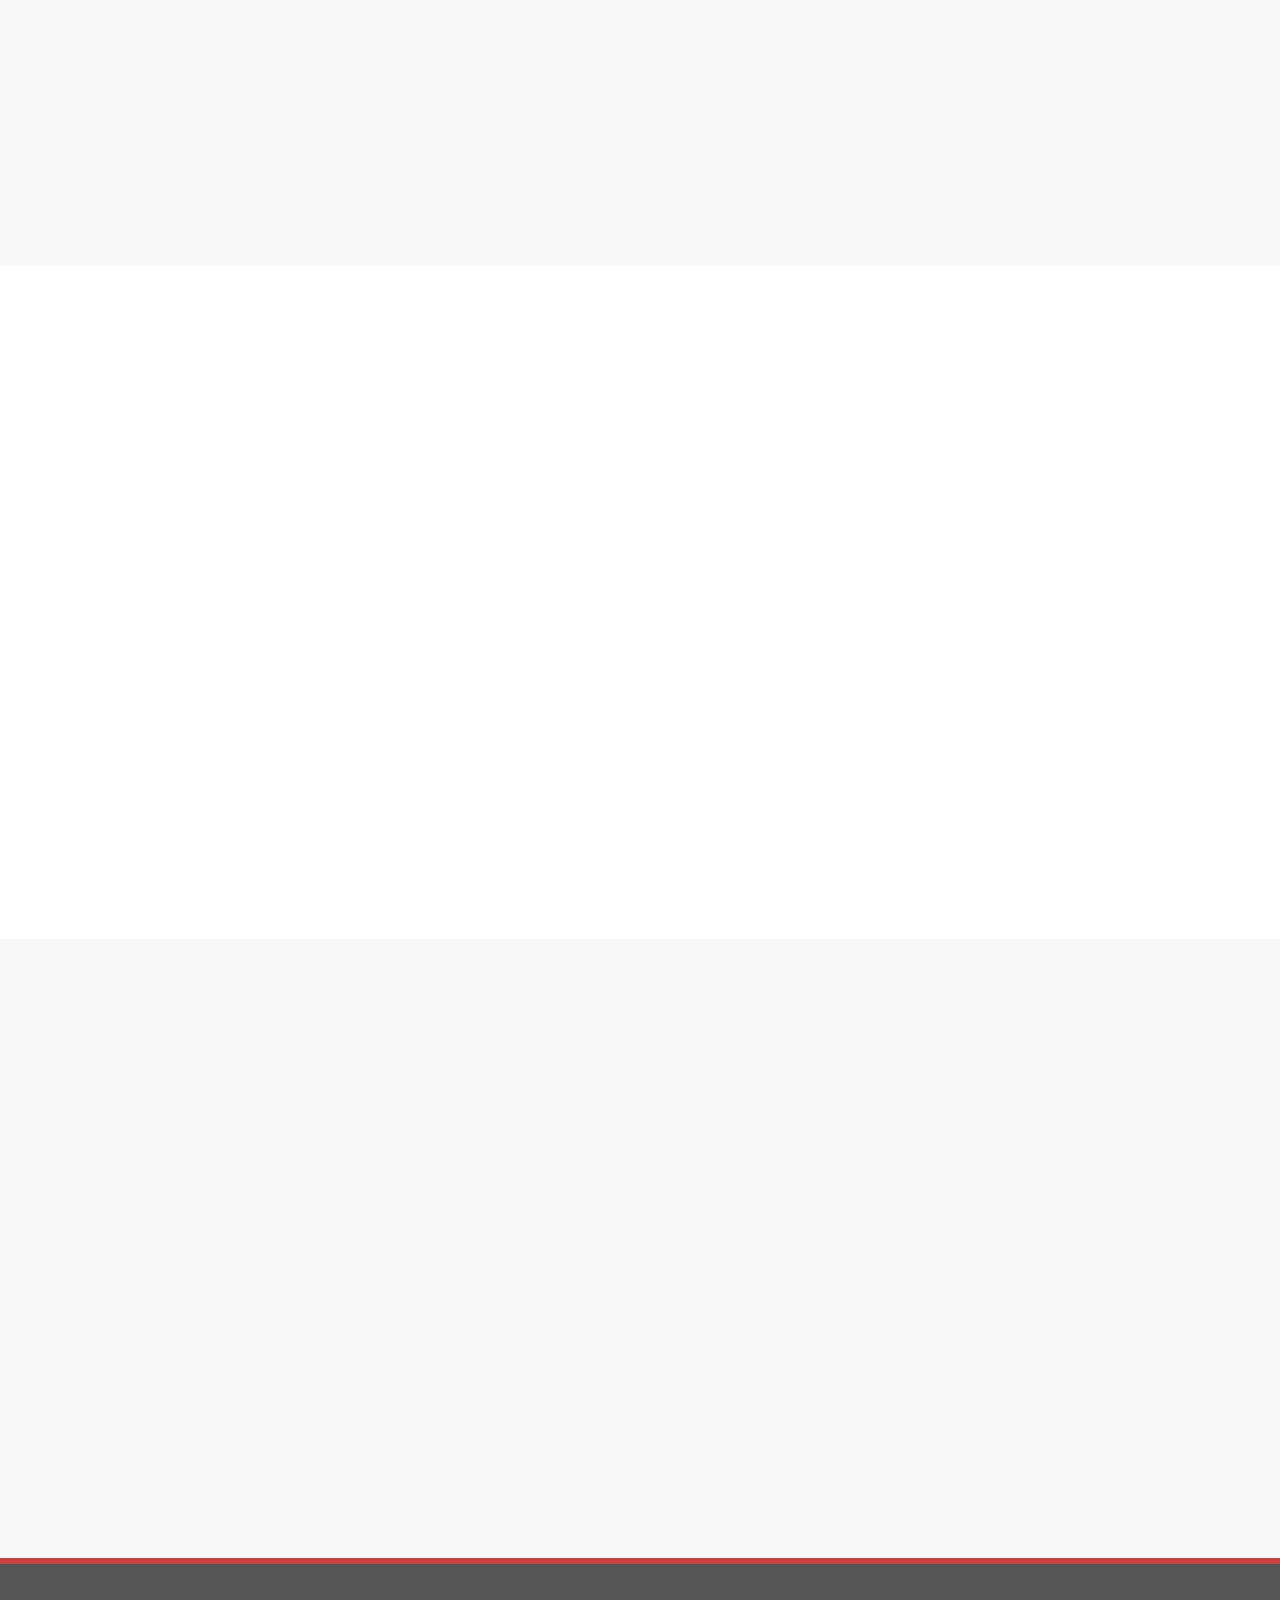
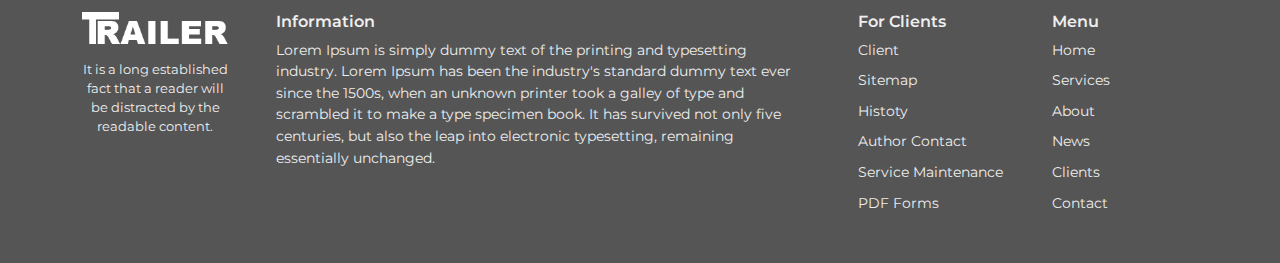
<file: trailer/index.html>
<!DOCTYPE html>
<html lang="en">

<head>
  <meta charset="utf-8">
  <meta name="description" content="Trailer Website Portfolio">
  <meta name="keywords" content="portfolio,website,sharomet">
  <meta name="viewport" content="width=device-width, initial-scale=1">
  <title>Home Page - Trailer</title>
  <link rel="apple-touch-icon" href="img/apple-touch-icon.png">
  <link rel="icon" type="image/png" href="img/favicon.ico">
  <link rel="stylesheet" href="css/bundle.min.css">
</head>

<body><a class="skip-link" href="#primary">Skip to content</a>
  <header class="header">
    <div class="container header__container"> <a href="#" class="header__logo-container">
        <picture>
          <source srcset="img/logo.webp" type="image/webp"><img src="img/logo.png" alt="Trailer" class="header__logo" width="120" height="47">
        </picture>
      </a>
      <div class="hamburger hamburger--emphatic menu-hamburger">
        <div class="hamburger-box">
          <div class="hamburger-inner"></div>
        </div>
      </div>
      <nav class="header__navbar" style="height:0">
        <ul class="header__nav">
          <li> <a href="#">Services</a> </li>
          <li> <a href="#">News</a> </li>
          <li> <a href="#">About</a> </li>
          <li> <a href="#">Clients</a> </li>
          <li> <a href="#">Contact</a> </li>
        </ul>
      </nav>
    </div>
  </header>
  <section class="hero" aria-labelledby="heroTitle">
    <div class="container hero__container">
      <div class="row">
        <div class="col-xxl-6 col-xl-7 col-lg-8">
          <h1 class="hero__title wow animate__fadeInUp" id="heroTitle" data-wow-duration="1s"> The best travel solution </h1>
          <p class="hero__subtitle wow animate__fadeInUp" data-wow-duration="1s" data-wow-delay="0.3s"> We offer you a unique opportunity, tomorrow you can go on a trip, we will take care of all the problems. </p> <a href="#" class="btn btn-primary btn-lg hero__button wow animate__fadeInUp" data-wow-duration="1s" data-wow-delay="0.6s"> Read More </a>
        </div>
      </div>
    </div>
    <picture>
      <source srcset="img/hero.webp" type="image/webp"><img src="img/hero.jpg" class="hero__image" alt="Trailer" width="1920" height="1282">
    </picture>
  </section>
  <main id="primary">
    <section class="section services" aria-labelledby="servicesTitle">
      <div class="container">
        <h2 class="section__title section__title--left wow animate__fadeInUp" id="servicesTitle" data-wow-duration="1s" data-wow-offset="30"> Services </h2>
        <div class="row">
          <div class="col-lg-3 col-sm-6 mb-lg-0 mb-4 wow animate__fadeInUp" data-wow-duration="1s" data-wow-offset="30">
            <div class="services__item">
              <div class="services__icon"> <svg class="svg-icon" viewBox="0 0 20 20">
                  <path d="M15.684,16.959L10.879,8.52c0.886-0.343,1.517-1.193,1.517-2.186c0-1.296-1.076-2.323-2.396-2.323S7.604,5.037,7.604,6.333c0,0.993,0.63,1.843,1.517,2.186l-4.818,8.439c-0.189,0.311,0.038,0.708,0.412,0.708h10.558C15.645,17.667,15.871,17.27,15.684,16.959 M8.562,6.333c0-0.778,0.645-1.382,1.438-1.382s1.438,0.604,1.438,1.382c0,0.779-0.645,1.412-1.438,1.412S8.562,7.113,8.562,6.333 M5.55,16.726L10,8.91l4.435,7.815H5.55z M15.285,9.62c1.26-2.046,1.26-4.525,0-6.572c-0.138-0.223-0.064-0.512,0.162-0.646c0.227-0.134,0.521-0.063,0.658,0.16c1.443,2.346,1.443,5.2,0,7.546c-0.236,0.382-0.641,0.17-0.658,0.159C15.221,10.131,15.147,9.842,15.285,9.62 M13.395,8.008c0.475-1.063,0.475-2.286,0-3.349c-0.106-0.238,0.004-0.515,0.246-0.62c0.242-0.104,0.525,0.004,0.632,0.242c0.583,1.305,0.583,2.801,0,4.106c-0.214,0.479-0.747,0.192-0.632,0.242C13.398,8.523,13.288,8.247,13.395,8.008 M3.895,10.107c-1.444-2.346-1.444-5.2,0-7.546c0.137-0.223,0.431-0.294,0.658-0.16c0.226,0.135,0.299,0.424,0.162,0.646c-1.26,2.047-1.26,4.525,0,6.572c0.137,0.223,0.064,0.512-0.162,0.646C4.535,10.277,4.131,10.489,3.895,10.107 M5.728,8.387c-0.583-1.305-0.583-2.801,0-4.106c0.106-0.238,0.39-0.346,0.631-0.242c0.242,0.105,0.353,0.382,0.247,0.62c-0.475,1.063-0.475,2.286,0,3.349c0.106,0.238-0.004,0.515-0.247,0.62c-0.062,0.027-0.128,0.04-0.192,0.04C5.982,8.668,5.807,8.563,5.728,8.387"></path>
                </svg> </div>
              <div class="services__title">Blazing Fast</div>
              <div class="services__subtitle">It is a long established fact that a reader will be distracted by the readable content of a page when looking at its layout.</div>
            </div>
          </div>
          <div class="col-lg-3 col-sm-6 mb-lg-0 mb-4 wow animate__fadeInUp" data-wow-duration="1s" data-wow-offset="30" data-wow-delay="0.1s">
            <div class="services__item">
              <div class="services__icon"> <svg class="svg-icon" viewBox="0 0 20 20">
                  <path d="M14.911,1.295H5.09c-0.737,0-1.339,0.603-1.339,1.339v14.733c0,0.736,0.603,1.338,1.339,1.338h9.821c0.737,0,1.339-0.602,1.339-1.338V2.634C16.25,1.898,15.648,1.295,14.911,1.295 M15.357,17.367c0,0.24-0.205,0.445-0.446,0.445H5.09c-0.241,0-0.446-0.205-0.446-0.445v-0.893h10.714V17.367z M15.357,15.58H4.644V4.42h10.714V15.58z M15.357,3.527H4.644V2.634c0-0.241,0.205-0.446,0.446-0.446h9.821c0.241,0,0.446,0.206,0.446,0.446V3.527z"></path>
                </svg> </div>
              <div class="services__title">Full Responsive</div>
              <div class="services__subtitle">The point of using Lorem Ipsum is that it has a more-or-less normal distribution of letters, as opposed to using 'Content here, content here'.</div>
            </div>
          </div>
          <div class="col-lg-3 col-sm-6 mb-sm-0 mb-4 wow animate__fadeInUp" data-wow-duration="1s" data-wow-offset="30" data-wow-delay="0.2s">
            <div class="services__item">
              <div class="services__icon"> <svg class="svg-icon" viewBox="0 0 20 20">
                  <path d="M8.627,7.885C8.499,8.388,7.873,8.101,8.13,8.177L4.12,7.143c-0.218-0.057-0.351-0.28-0.293-0.498c0.057-0.218,0.279-0.351,0.497-0.294l4.011,1.037C8.552,7.444,8.685,7.667,8.627,7.885 M8.334,10.123L4.323,9.086C4.105,9.031,3.883,9.162,3.826,9.38C3.769,9.598,3.901,9.82,4.12,9.877l4.01,1.037c-0.262-0.062,0.373,0.192,0.497-0.294C8.685,10.401,8.552,10.18,8.334,10.123 M7.131,12.507L4.323,11.78c-0.218-0.057-0.44,0.076-0.497,0.295c-0.057,0.218,0.075,0.439,0.293,0.495l2.809,0.726c-0.265-0.062,0.37,0.193,0.495-0.293C7.48,12.784,7.35,12.562,7.131,12.507M18.159,3.677v10.701c0,0.186-0.126,0.348-0.306,0.393l-7.755,1.948c-0.07,0.016-0.134,0.016-0.204,0l-7.748-1.948c-0.179-0.045-0.306-0.207-0.306-0.393V3.677c0-0.267,0.249-0.461,0.509-0.396l7.646,1.921l7.654-1.921C17.91,3.216,18.159,3.41,18.159,3.677 M9.589,5.939L2.656,4.203v9.857l6.933,1.737V5.939z M17.344,4.203l-6.939,1.736v9.859l6.939-1.737V4.203z M16.168,6.645c-0.058-0.218-0.279-0.351-0.498-0.294l-4.011,1.037c-0.218,0.057-0.351,0.28-0.293,0.498c0.128,0.503,0.755,0.216,0.498,0.292l4.009-1.034C16.092,7.085,16.225,6.863,16.168,6.645 M16.168,9.38c-0.058-0.218-0.279-0.349-0.498-0.294l-4.011,1.036c-0.218,0.057-0.351,0.279-0.293,0.498c0.124,0.486,0.759,0.232,0.498,0.294l4.009-1.037C16.092,9.82,16.225,9.598,16.168,9.38 M14.963,12.385c-0.055-0.219-0.276-0.35-0.495-0.294l-2.809,0.726c-0.218,0.056-0.351,0.279-0.293,0.496c0.127,0.506,0.755,0.218,0.498,0.293l2.807-0.723C14.89,12.825,15.021,12.603,14.963,12.385"></path>
                </svg> </div>
              <div class="services__title">Friendly Code</div>
              <div class="services__subtitle">Many desktop publishing packages and web page editors now use Lorem Ipsum as their default model text.</div>
            </div>
          </div>
          <div class="col-lg-3 col-sm-6 wow animate__fadeInUp" data-wow-duration="1s" data-wow-offset="30" data-wow-delay="0.3s">
            <div class="services__item">
              <div class="services__icon"> <svg class="svg-icon" viewBox="0 0 20 20">
                  <path d="M17.283,5.549h-5.26V4.335c0-0.222-0.183-0.404-0.404-0.404H8.381c-0.222,0-0.404,0.182-0.404,0.404v1.214h-5.26c-0.223,0-0.405,0.182-0.405,0.405v9.71c0,0.223,0.182,0.405,0.405,0.405h14.566c0.223,0,0.404-0.183,0.404-0.405v-9.71C17.688,5.731,17.506,5.549,17.283,5.549 M8.786,4.74h2.428v0.809H8.786V4.74z M16.879,15.26H3.122v-4.046h5.665v1.201c0,0.223,0.182,0.404,0.405,0.404h1.618c0.222,0,0.405-0.182,0.405-0.404v-1.201h5.665V15.26z M9.595,9.583h0.81v2.428h-0.81V9.583zM16.879,10.405h-5.665V9.19c0-0.222-0.183-0.405-0.405-0.405H9.191c-0.223,0-0.405,0.183-0.405,0.405v1.215H3.122V6.358h13.757V10.405z"></path>
                </svg> </div>
              <div class="services__title">Ideal for Business</div>
              <div class="services__subtitle">Contrary to popular belief, Lorem Ipsum is not simply random text. It has roots in a piece of classical Latin.</div>
            </div>
          </div>
        </div>
      </div>
    </section>
    <section class="section section--gray news" aria-labelledby="newsTitle">
      <div class="container">
        <h2 class="section__title section__title--right wow animate__fadeInUp" id="newsTitle" data-wow-duration="1s" data-wow-offset="30"> News </h2>
        <div class="row">
          <div class="col-lg-3 col-sm-6 mb-lg-0 mb-4 wow animate__fadeInUp" data-wow-duration="1s" data-wow-offset="30">
            <article class="news__item">
              <div class="news__image-content">
                <picture>
                  <source srcset="img/new-1.webp" type="image/webp"><img src="img/new-1.jpg" alt="News">
                </picture>
              </div>
              <h2 class="news__title"> <a href="#"> There are many variations of passages </a> </h2>
              <p class="news__text"> Contrary to popular belief, Lorem Ipsum is not simply random text. It has roots in a piece of classical Latin literature ... </p>
            </article>
          </div>
          <div class="col-lg-3 col-sm-6 mb-lg-0 mb-4 wow animate__fadeInUp" data-wow-duration="1s" data-wow-offset="30" data-wow-delay="0.1s">
            <article class="news__item">
              <div class="news__image-content">
                <picture>
                  <source srcset="img/new-2.webp" type="image/webp"><img src="img/new-2.jpg" alt="News">
                </picture>
              </div>
              <h2 class="news__title"> <a href="#"> The standard chunk of Lorem Ipsum </a> </h2>
              <p class="news__text"> Many desktop publishing packages and web page editors now use Lorem Ipsum as their default model text ... </p>
            </article>
          </div>
          <div class="col-lg-3 col-sm-6 mb-sm-0 mb-4 wow animate__fadeInUp" data-wow-duration="1s" data-wow-offset="30" data-wow-delay="0.2s">
            <article class="news__item">
              <div class="news__image-content">
                <picture>
                  <source srcset="img/new-3.webp" type="image/webp"><img src="img/new-3.jpg" alt="News">
                </picture>
              </div>
              <h2 class="news__title"> <a href="#"> It is a long established fact that a reader </a> </h2>
              <p class="news__text"> Richard McClintock, a Latin professor at Hampden-Sydney College in Virginia, looked up one of the more obscure ... </p>
            </article>
          </div>
          <div class="col-lg-3 col-sm-6 wow animate__fadeInUp" data-wow-duration="1s" data-wow-offset="30" data-wow-delay="0.3s">
            <article class="news__item">
              <div class="news__image-content">
                <picture>
                  <source srcset="img/new-4.webp" type="image/webp"><img src="img/new-4.jpg" alt="News">
                </picture>
              </div>
              <h2 class="news__title"> <a href="#"> Many desktop publishing </a> </h2>
              <p class="news__text"> All the Lorem Ipsum generators on the Internet tend to repeat predefined chunks as necessary, making this ... </p>
            </article>
          </div>
        </div>
      </div>
    </section>
    <section class="section" id="about" aria-labelledby="aboutTitle">
      <div class="container">
        <h2 class="section__title section__title--left wow animate__fadeInUp" id="aboutTitle" data-wow-duration="1s" data-wow-offset="30"> About </h2>
        <div class="row align-items-center gx-lg-5">
          <div class="col-lg-6 mb-lg-0 mb-3 wow animate__fadeInUp" data-wow-duration="1s" data-wow-offset="30">
            <picture>
              <source srcset="img/about-img.webp" type="image/webp"><img src="img/about-img.jpg" alt="">
            </picture>
          </div>
          <div class="col-lg-6 wow animate__fadeInUp" aria-labelledby="informationTitle" data-wow-duration="1s" data-wow-offset="30" data-wow-delay="0.1s">
            <h3 id="informationTitle"> Information </h3>
            <p> Contrary to popular belief, Lorem Ipsum is not simply random text. It has roots in a piece of classical Latin literature from 45 BC, making it over 2000 years old. Richard McClintock, a Latin professor at Hampden-Sydney College in Virginia, looked up one of the more obscure Latin words, consectetur, from a Lorem Ipsum passage, and going through the cites of the word in classical literature, discovered the undoubtable source. </p>
            <p> Lorem Ipsum is simply dummy text of the printing and typesetting industry. Lorem Ipsum has been the industry's standard dummy text ever since the 1500s, when an unknown printer took a galley of type and scrambled it to make a type specimen book. It has survived not only five centuries, but also the leap into electronic typesetting, remaining essentially unchanged. It was popularised in the 1960s with the release of Letraset sheets containing Lorem Ipsum passages, and more recently with desktop publishing software like Aldus PageMaker including versions of Lorem Ipsum. </p>
          </div>
        </div>
      </div>
    </section>
    <section class="section section--gray" aria-labelledby="contactTitle">
      <div class="container">
        <h2 class="section__title section__title--right wow animate__fadeInUp" id="contactTitle" data-wow-duration="1s" data-wow-offset="30"> Contact Form </h2>
        <div class="row flex-md-row-reverse gx-lg-5 align-items-md-center">
          <div class="col-md-6 mb-md-0 mb-3 wow animate__fadeInUp" data-wow-duration="1s" data-wow-offset="30" data-wow-delay="0.1s">
            <div class="ratio ratio-4x3"> <iframe src="https://www.google.com/maps/embed?pb=!1m18!1m12!1m3!1d162675.82145613313!2d30.498352944046136!3d50.42601693146182!2m3!1f0!2f0!3f0!3m2!1i1024!2i768!4f13.1!3m3!1m2!1s0x40d4cf4ee15a4505%3A0x764931d2170146fe!2z0JrQuNC10LIsIDAyMDAw!5e0!3m2!1sru!2sua!4v1635329773708!5m2!1sru!2sua" style="border:0;" allowfullscreen="" loading="lazy"></iframe> </div>
          </div>
          <div class="col-md-6 wow animate__fadeInUp" data-wow-duration="1s" data-wow-offset="30">
            <form action="#">
              <div class="row">
                <div class="col-sm-6 mb-2"> <label for="first_name" class="form-label">First Name</label> <input type="text" class="form-control" id="first_name"> </div>
                <div class="col-sm-6 mb-2"> <label for="last_name" class="form-label">Last Name</label> <input type="text" class="form-control" id="last_name"> </div>
              </div>
              <div class="mb-2"> <label for="email" class="form-label">Email</label> <input type="email" class="form-control" id="email"> </div>
              <div class="mb-2"> <label for="phone" class="form-label">Phone</label> <input type="email" class="form-control" id="phone"> </div>
              <div class="mb-3"> <label for="message" class="form-label">Message</label> <textarea name="message" id="message" rows="5" class="form-control"></textarea> </div>
              <div class="text-end"> <button type="submit" class="btn btn-primary"> Send Message </button> </div>
            </form>
          </div>
        </div>
      </div>
    </section>
  </main>
  <footer class="footer">
    <div class="container footer__container">
      <div class="row gx-lg-5">
        <div class="col-xl-2 col-lg-3 col-md-6 footer__logo-column"> <a href="#" class="footer__logo mb-3">
            <picture>
              <source srcset="img/logo-white.webp" type="image/webp"><img src="img/logo-white.png" alt="Trailer">
            </picture>
          </a>
          <p> It is a long established fact that a reader will be distracted by the readable content. </p>
        </div>
        <div class="col-xl-6 col-lg-5 col-md-6">
          <h2 class="footer__title">Information</h2>
          <p> Lorem Ipsum is simply dummy text of the printing and typesetting industry. Lorem Ipsum has been the industry's standard dummy text ever since the 1500s, when an unknown printer took a galley of type and scrambled it to make a type specimen book. It has survived not only five centuries, but also the leap into electronic typesetting, remaining essentially unchanged. </p>
        </div>
        <div class="col-lg-2 col-6">
          <h2 class="footer__title">For Clients</h2>
          <ul class="footer__nav">
            <li> <a href="#">Client</a> </li>
            <li> <a href="#">Sitemap</a> </li>
            <li> <a href="#">Histoty</a> </li>
            <li> <a href="#">Author Contact</a> </li>
            <li> <a href="#">Service Maintenance</a> </li>
            <li> <a href="#">PDF Forms</a> </li>
          </ul>
        </div>
        <div class="col-lg-2 col-6">
          <h2 class="footer__title">Menu</h2>
          <ul class="footer__nav">
            <li> <a href="#">Home</a> </li>
            <li> <a href="#">Services</a> </li>
            <li> <a href="#">About</a> </li>
            <li> <a href="#">News</a> </li>
            <li> <a href="#">Clients</a> </li>
            <li> <a href="#">Contact</a> </li>
          </ul>
        </div>
      </div>
    </div>
  </footer>
  <script src="js/wow.min.js"></script>
  <script src="js/bundle.min.js"></script>
</body>

</html>
</file>
